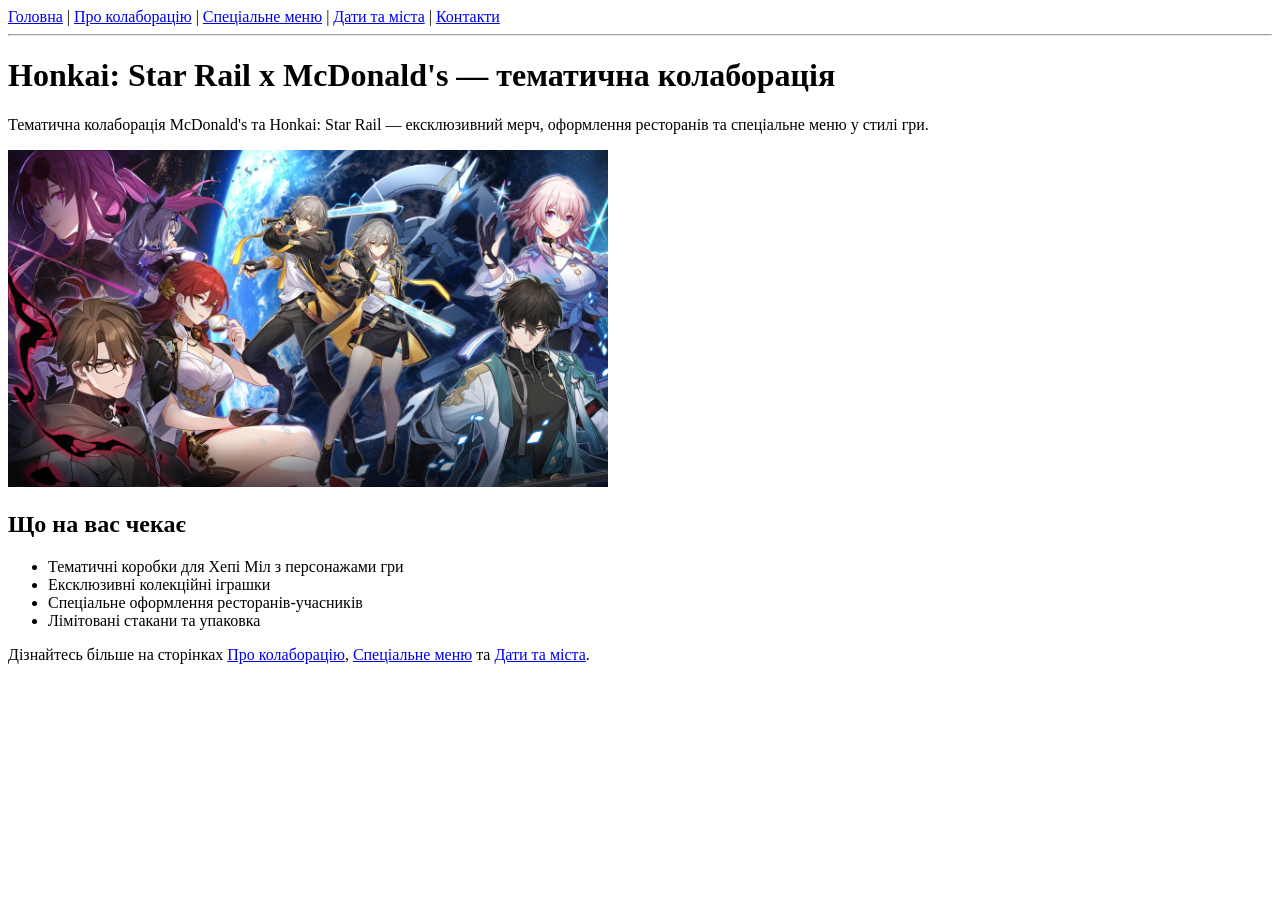
<file: index.html>
<!DOCTYPE html>
<html lang="uk">
<head>
<meta charset="UTF-8">
<title>Головна — Honkai: Star Rail x McDonald's</title>
</head>
<body>

<nav>
  <a href="index.html">Головна</a> |
  <a href="about.html">Про колаборацію</a> |
  <a href="menu.html">Спеціальне меню</a> |
  <a href="cities.html">Дати та міста</a> |
  <a href="contacts.html">Контакти</a>
</nav>
<hr>

<h1>Honkai: Star Rail x McDonald's — тематична колаборація</h1>
<p>Тематична колаборація McDonald's та Honkai: Star Rail — ексклюзивний мерч, оформлення ресторанів та спеціальне меню у стилі гри.</p>

<img src="photo_2026-11-01_23-27-20.jpg" style="width: 600px; height: auto;">
<h2>Що на вас чекає</h2>
<ul>
  <li>Тематичні коробки для Хепі Міл з персонажами гри</li>
  <li>Ексклюзивні колекційні іграшки</li>
  <li>Спеціальне оформлення ресторанів-учасників</li>
  <li>Лімітовані стакани та упаковка</li>
</ul>

<p>Дізнайтесь більше на сторінках <a href="about.html">Про колаборацію</a>, <a href="menu.html">Спеціальне меню</a> та <a href="cities.html">Дати та міста</a>.</p>

</body>
</html>
</file>
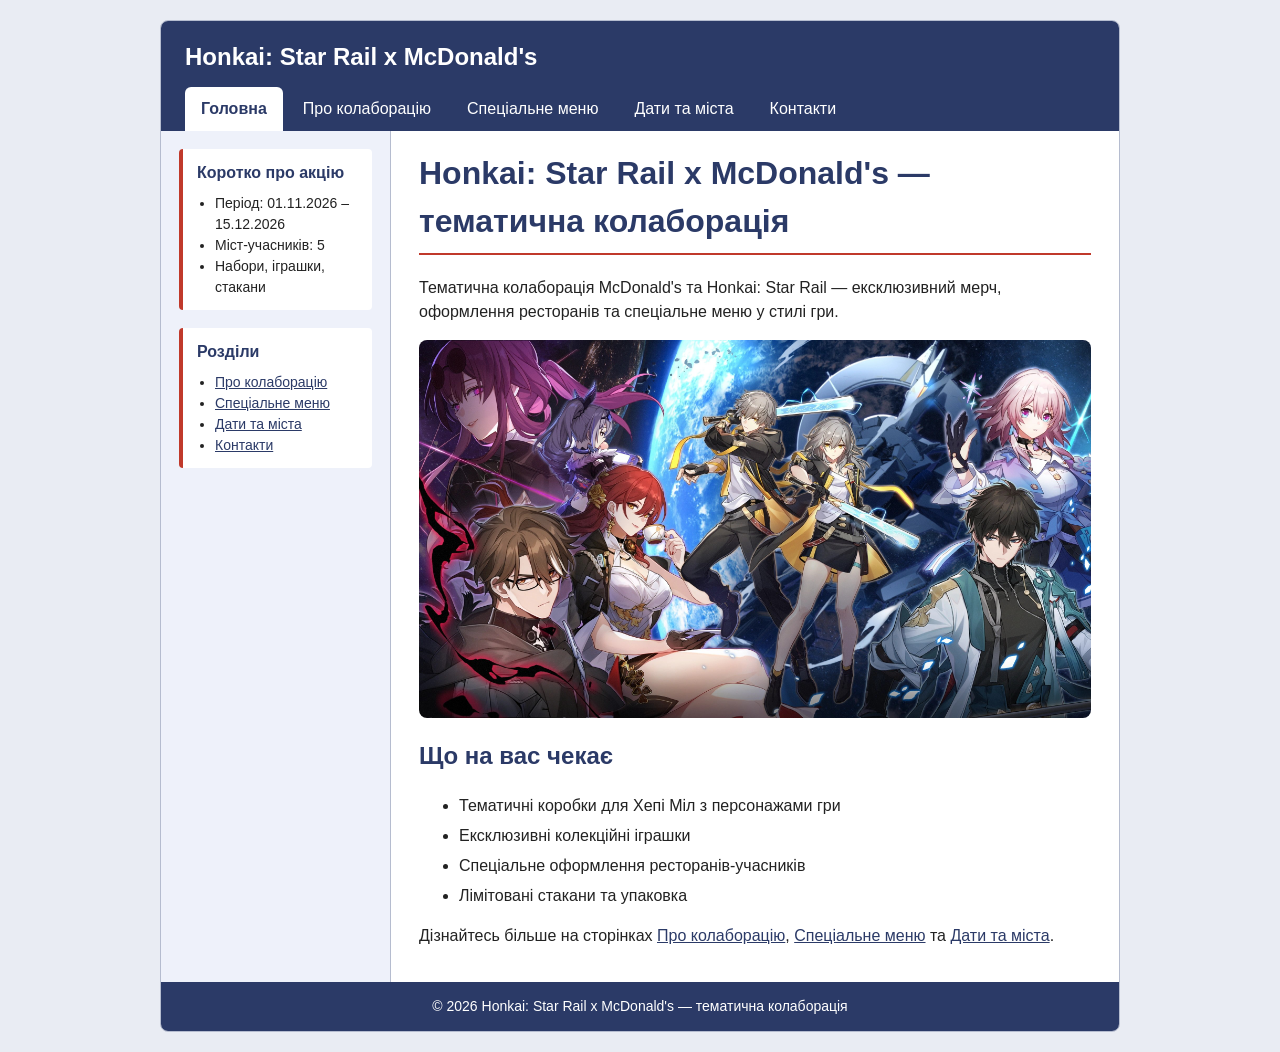
<file: laba4bonus/index.html>
<!DOCTYPE html>
<html lang="uk">
<head>
<meta charset="UTF-8">
<meta name="viewport" content="width=device-width, initial-scale=1">
<title>Головна — Honkai: Star Rail x McDonald's</title>
<link rel="stylesheet" href="style.css">
</head>
<body>

<div class="wrapper">

  <div class="site-header">
    <h2 class="site-title">Honkai: Star Rail x McDonald's</h2>
    <ul class="main-menu">
      <li><a class="menu-link current" href="index.html">Головна</a></li>
      <li><a class="menu-link" href="about.html">Про колаборацію</a></li>
      <li><a class="menu-link" href="menu.html">Спеціальне меню</a></li>
      <li><a class="menu-link" href="cities.html">Дати та міста</a></li>
      <li><a class="menu-link" href="contacts.html">Контакти</a></li>
    </ul>
  </div>

  <div class="layout">

    <div class="sidebar">
      <div class="sidebar-box">
        <h3 class="sidebar-title">Коротко про акцію</h3>
        <ul class="sidebar-list">
          <li>Період: 01.11.2026 – 15.12.2026</li>
          <li>Міст-учасників: 5</li>
          <li>Набори, іграшки, стакани</li>
        </ul>
      </div>
      <div class="sidebar-box">
        <h3 class="sidebar-title">Розділи</h3>
        <ul class="sidebar-list">
          <li><a href="about.html">Про колаборацію</a></li>
          <li><a href="menu.html">Спеціальне меню</a></li>
          <li><a href="cities.html">Дати та міста</a></li>
          <li><a href="contacts.html">Контакти</a></li>
        </ul>
      </div>
    </div>

    <div class="content">
      <h1 class="page-title">Honkai: Star Rail x McDonald's — тематична колаборація</h1>
      <p>Тематична колаборація McDonald's та Honkai: Star Rail — ексклюзивний мерч, оформлення ресторанів та спеціальне меню у стилі гри.</p>

      <img class="banner" src="photo_2026-11-01_23-27-20.jpg" alt="Персонажі Honkai: Star Rail" width="690">

      <h2 class="section-title">Що на вас чекає</h2>
      <ul class="info-list">
        <li>Тематичні коробки для Хепі Міл з персонажами гри</li>
        <li>Ексклюзивні колекційні іграшки</li>
        <li>Спеціальне оформлення ресторанів-учасників</li>
        <li>Лімітовані стакани та упаковка</li>
      </ul>

      <p>Дізнайтесь більше на сторінках <a href="about.html">Про колаборацію</a>, <a href="menu.html">Спеціальне меню</a> та <a href="cities.html">Дати та міста</a>.</p>
    </div>

  </div>

  <div class="site-footer">
    <p>© 2026 Honkai: Star Rail x McDonald's — тематична колаборація</p>
  </div>

</div>

</body>
</html>
</file>
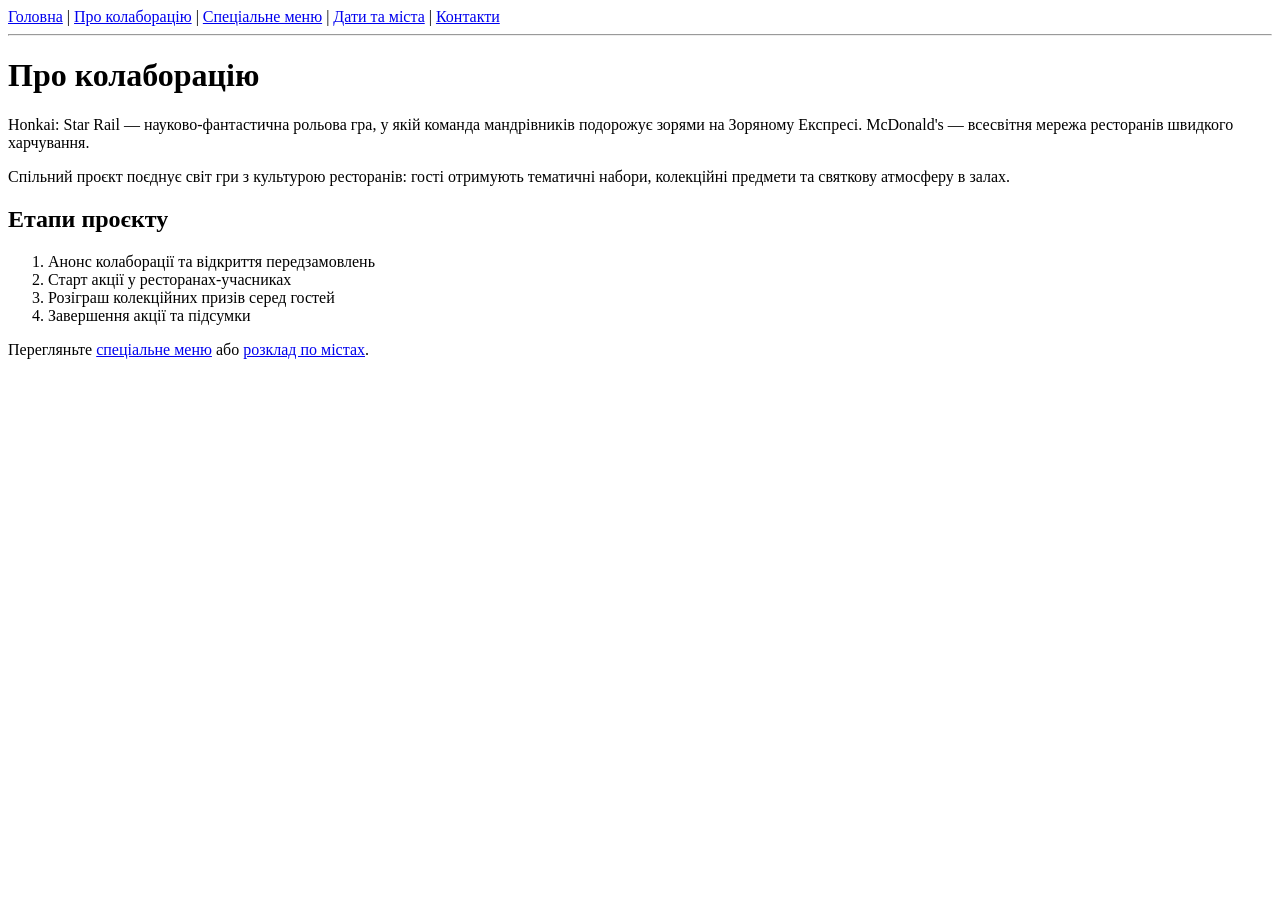
<file: about.html>
<!DOCTYPE html>
<html lang="uk">
<head>
<meta charset="UTF-8">
<title>Про колаборацію — Honkai: Star Rail x McDonald's</title>
</head>
<body>

<nav>
  <a href="index.html">Головна</a> |
  <a href="about.html">Про колаборацію</a> |
  <a href="menu.html">Спеціальне меню</a> |
  <a href="cities.html">Дати та міста</a> |
  <a href="contacts.html">Контакти</a>
</nav>
<hr>

<h1>Про колаборацію</h1>
<p>Honkai: Star Rail — науково-фантастична рольова гра, у якій команда мандрівників подорожує зорями на Зоряному Експресі. McDonald's — всесвітня мережа ресторанів швидкого харчування.</p>
<p>Спільний проєкт поєднує світ гри з культурою ресторанів: гості отримують тематичні набори, колекційні предмети та святкову атмосферу в залах.</p>

<h2>Етапи проєкту</h2>
<ol>
  <li>Анонс колаборації та відкриття передзамовлень</li>
  <li>Старт акції у ресторанах-учасниках</li>
  <li>Розіграш колекційних призів серед гостей</li>
  <li>Завершення акції та підсумки</li>
</ol>

<p>Перегляньте <a href="menu.html">спеціальне меню</a> або <a href="cities.html">розклад по містах</a>.</p>

</body>
</html>
</file>
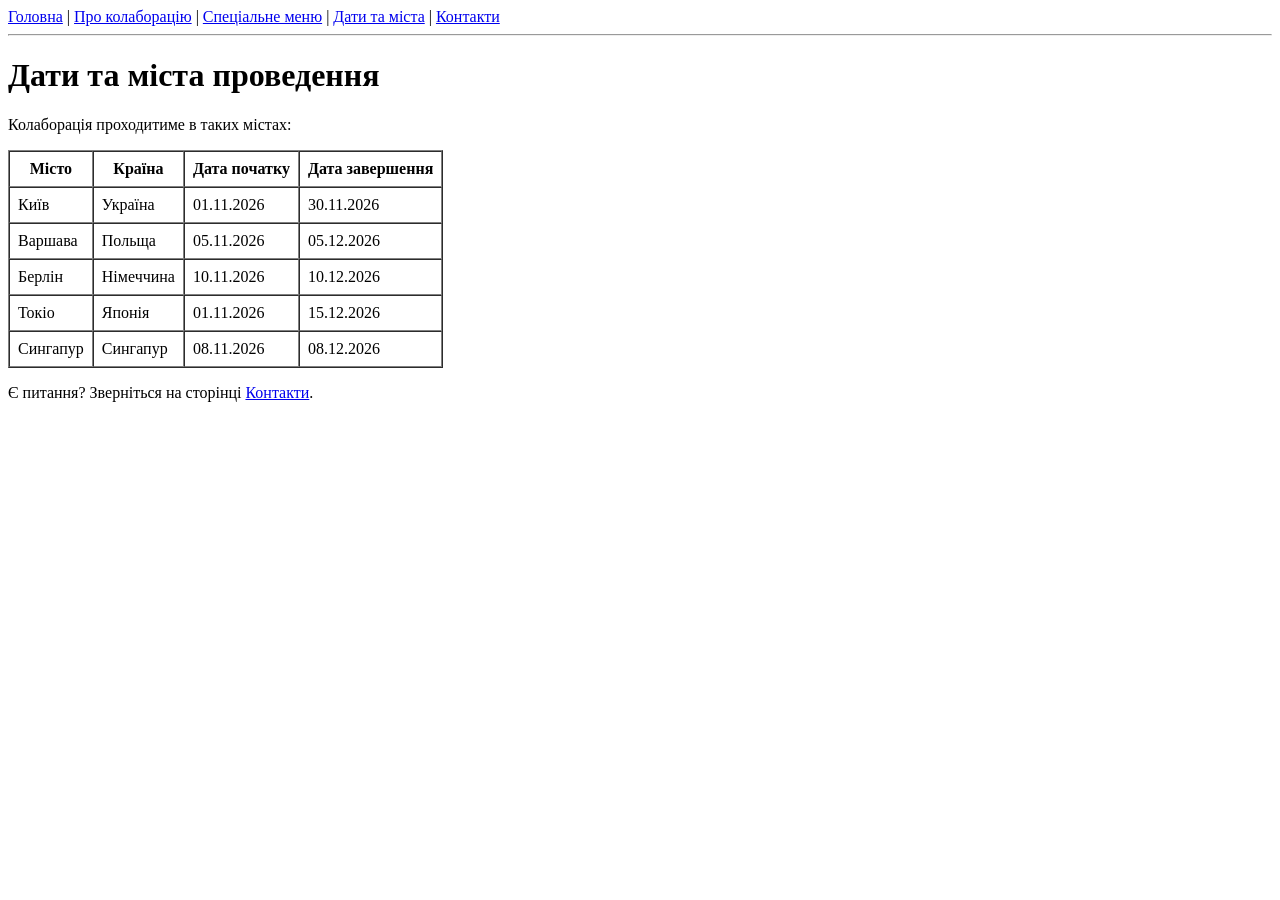
<file: cities.html>
<!DOCTYPE html>
<html lang="uk">
<head>
<meta charset="UTF-8">
<title>Дати та міста — Honkai: Star Rail x McDonald's</title>
</head>
<body>

<nav>
  <a href="index.html">Головна</a> |
  <a href="about.html">Про колаборацію</a> |
  <a href="menu.html">Спеціальне меню</a> |
  <a href="cities.html">Дати та міста</a> |
  <a href="contacts.html">Контакти</a>
</nav>
<hr>

<h1>Дати та міста проведення</h1>
<p>Колаборація проходитиме в таких містах:</p>

<table border="1" cellpadding="8" cellspacing="0">
  <thead>
    <tr>
      <th>Місто</th>
      <th>Країна</th>
      <th>Дата початку</th>
      <th>Дата завершення</th>
    </tr>
  </thead>
  <tbody>
    <tr><td>Київ</td><td>Україна</td><td>01.11.2026</td><td>30.11.2026</td></tr>
    <tr><td>Варшава</td><td>Польща</td><td>05.11.2026</td><td>05.12.2026</td></tr>
    <tr><td>Берлін</td><td>Німеччина</td><td>10.11.2026</td><td>10.12.2026</td></tr>
    <tr><td>Токіо</td><td>Японія</td><td>01.11.2026</td><td>15.12.2026</td></tr>
    <tr><td>Сингапур</td><td>Сингапур</td><td>08.11.2026</td><td>08.12.2026</td></tr>
  </tbody>
</table>

<p>Є питання? Зверніться на сторінці <a href="contacts.html">Контакти</a>.</p>

</body>
</html>
</file>
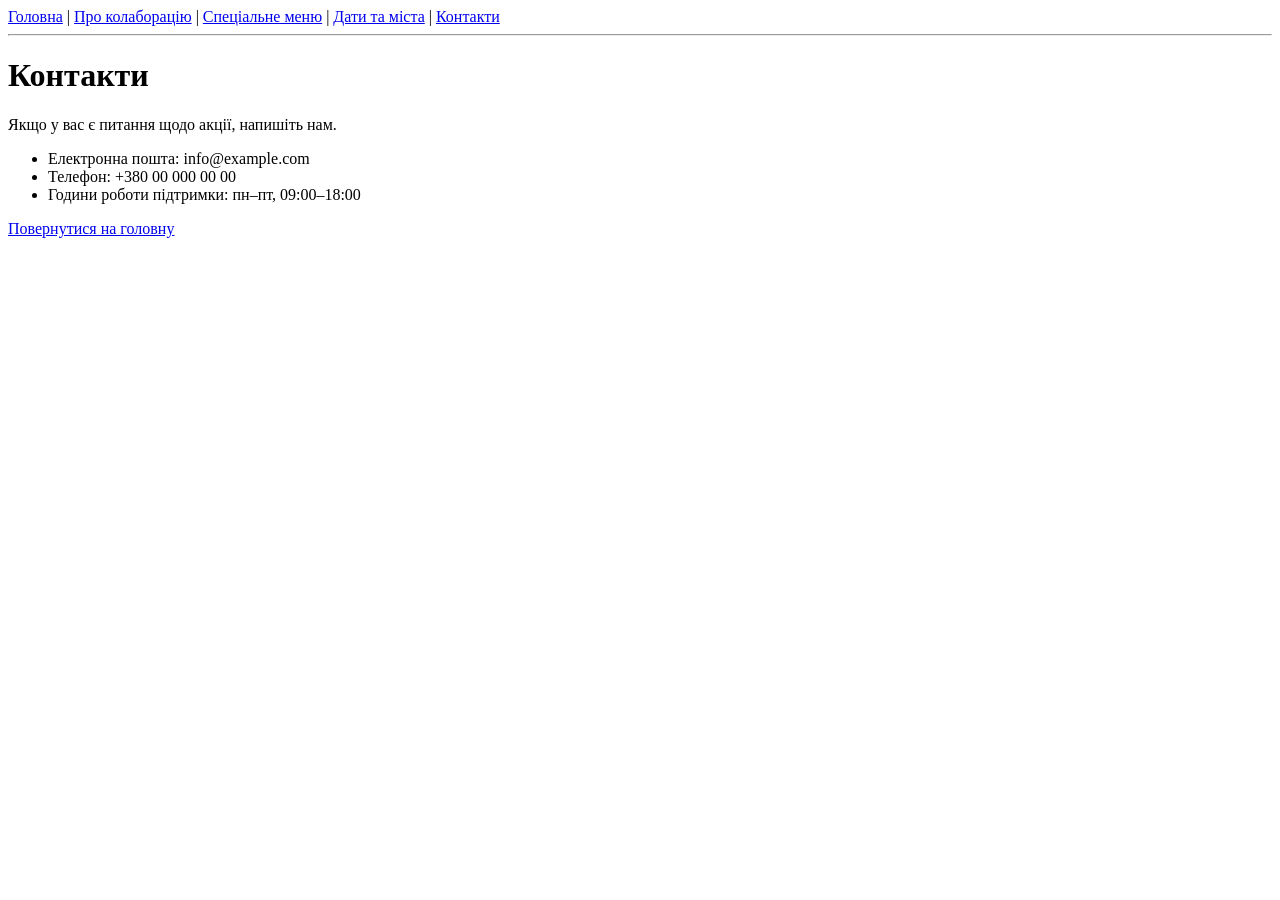
<file: contacts.html>
<!DOCTYPE html>
<html lang="uk">
<head>
<meta charset="UTF-8">
<title>Контакти — Honkai: Star Rail x McDonald's</title>
</head>
<body>

<nav>
  <a href="index.html">Головна</a> |
  <a href="about.html">Про колаборацію</a> |
  <a href="menu.html">Спеціальне меню</a> |
  <a href="cities.html">Дати та міста</a> |
  <a href="contacts.html">Контакти</a>
</nav>
<hr>

<h1>Контакти</h1>
<p>Якщо у вас є питання щодо акції, напишіть нам.</p>

<ul>
  <li>Електронна пошта: info@example.com</li>
  <li>Телефон: +380 00 000 00 00</li>
  <li>Години роботи підтримки: пн–пт, 09:00–18:00</li>
</ul>

<p><a href="index.html">Повернутися на головну</a></p>

</body>
</html>
</file>
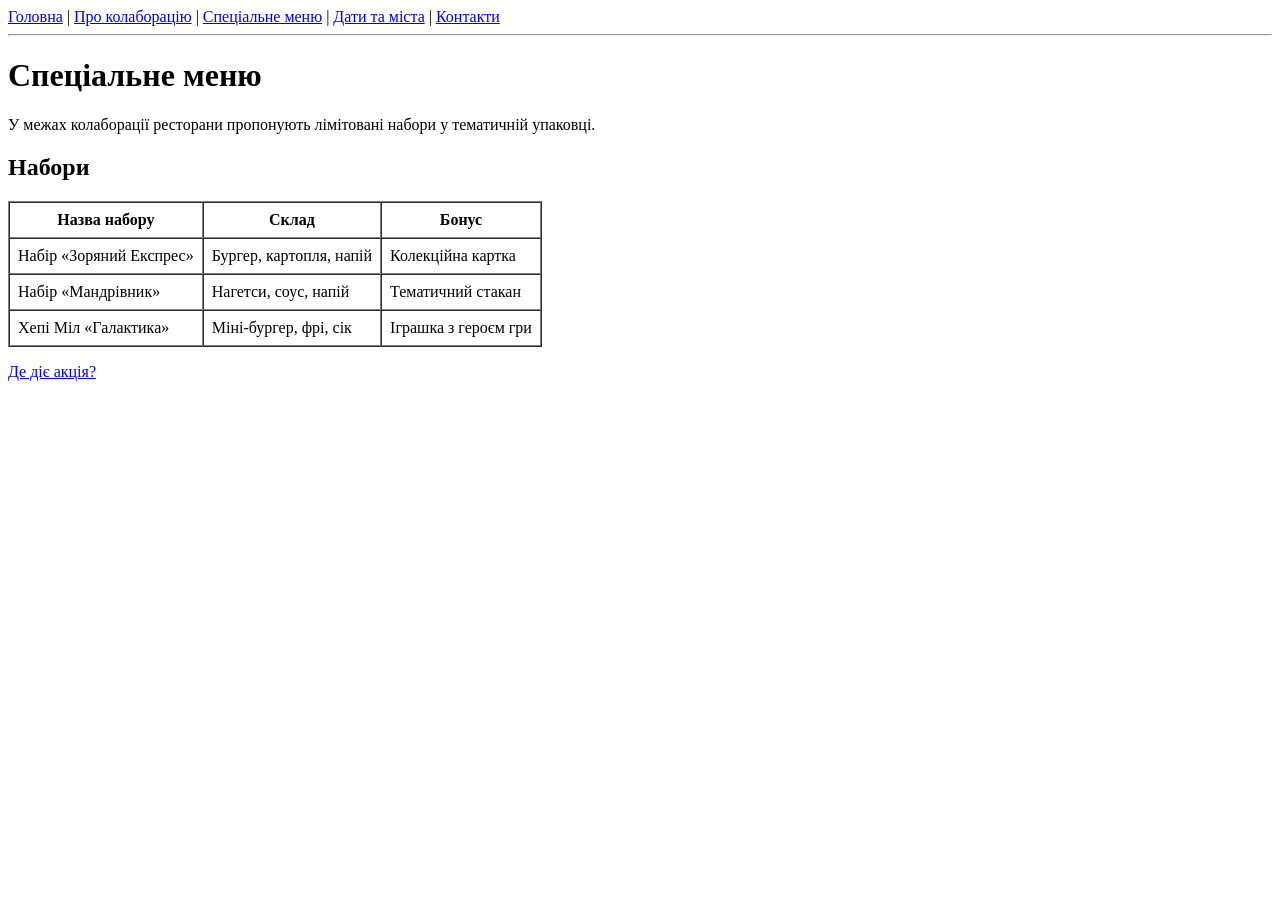
<file: menu.html>
<!DOCTYPE html>
<html lang="uk">
<head>
<meta charset="UTF-8">
<title>Спеціальне меню — Honkai: Star Rail x McDonald's</title>
</head>
<body>

<nav>
  <a href="index.html">Головна</a> |
  <a href="about.html">Про колаборацію</a> |
  <a href="menu.html">Спеціальне меню</a> |
  <a href="cities.html">Дати та міста</a> |
  <a href="contacts.html">Контакти</a>
</nav>
<hr>

<h1>Спеціальне меню</h1>
<p>У межах колаборації ресторани пропонують лімітовані набори у тематичній упаковці.</p>

<h2>Набори</h2>
<table border="1" cellpadding="8" cellspacing="0">
  <thead>
    <tr>
      <th>Назва набору</th>
      <th>Склад</th>
      <th>Бонус</th>
    </tr>
  </thead>
  <tbody>
    <tr>
      <td>Набір «Зоряний Експрес»</td>
      <td>Бургер, картопля, напій</td>
      <td>Колекційна картка</td>
    </tr>
    <tr>
      <td>Набір «Мандрівник»</td>
      <td>Нагетси, соус, напій</td>
      <td>Тематичний стакан</td>
    </tr>
    <tr>
      <td>Хепі Міл «Галактика»</td>
      <td>Міні-бургер, фрі, сік</td>
      <td>Іграшка з героєм гри</td>
    </tr>
  </tbody>
</table>

<p><a href="cities.html">Де діє акція?</a></p>

</body>
</html>
</file>
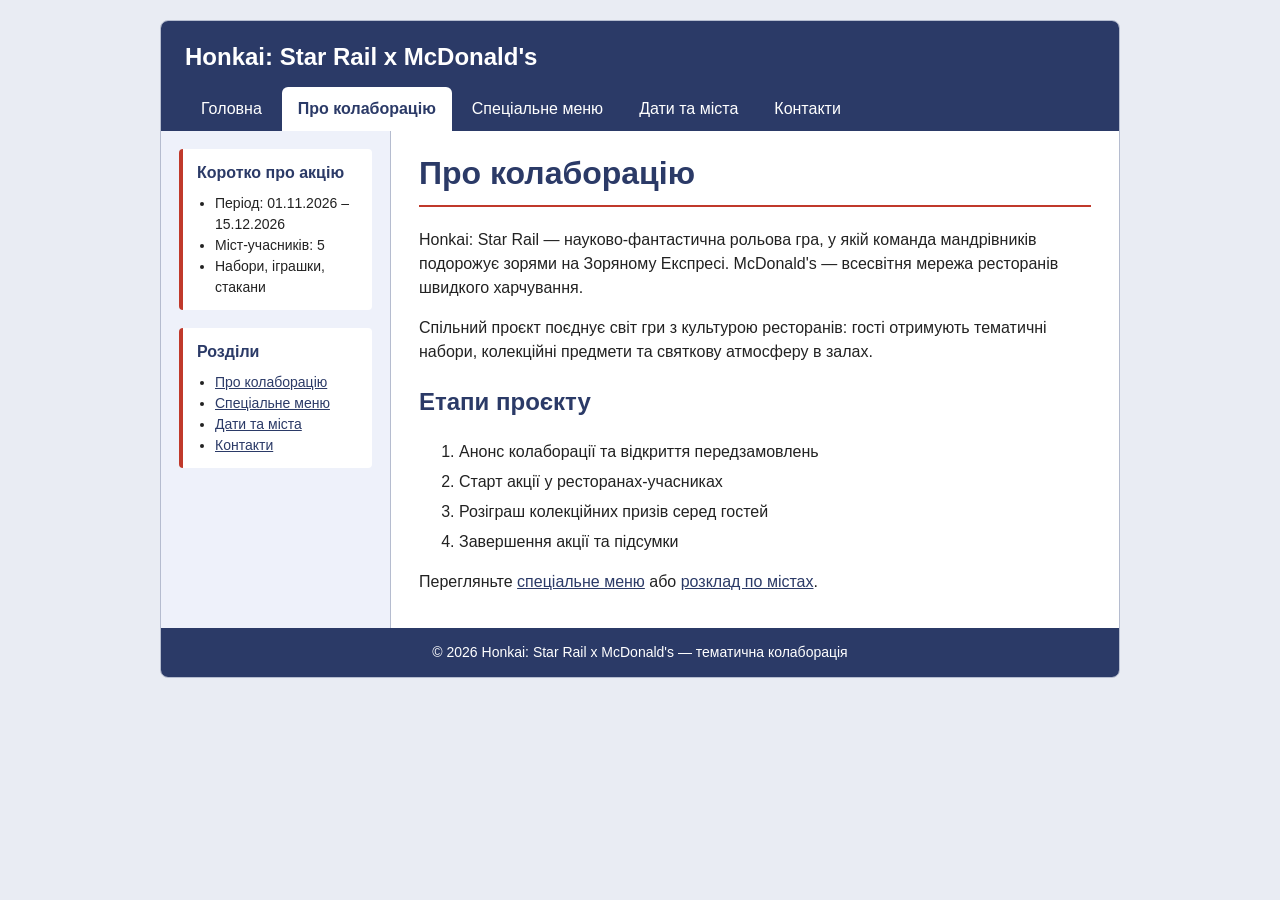
<file: laba4bonus/about.html>
<!DOCTYPE html>
<html lang="uk">
<head>
<meta charset="UTF-8">
<meta name="viewport" content="width=device-width, initial-scale=1">
<title>Про колаборацію — Honkai: Star Rail x McDonald's</title>
<link rel="stylesheet" href="style.css">
</head>
<body>

<div class="wrapper">

  <div class="site-header">
    <h2 class="site-title">Honkai: Star Rail x McDonald's</h2>
    <ul class="main-menu">
      <li><a class="menu-link" href="index.html">Головна</a></li>
      <li><a class="menu-link current" href="about.html">Про колаборацію</a></li>
      <li><a class="menu-link" href="menu.html">Спеціальне меню</a></li>
      <li><a class="menu-link" href="cities.html">Дати та міста</a></li>
      <li><a class="menu-link" href="contacts.html">Контакти</a></li>
    </ul>
  </div>

  <div class="layout">

    <div class="sidebar">
      <div class="sidebar-box">
        <h3 class="sidebar-title">Коротко про акцію</h3>
        <ul class="sidebar-list">
          <li>Період: 01.11.2026 – 15.12.2026</li>
          <li>Міст-учасників: 5</li>
          <li>Набори, іграшки, стакани</li>
        </ul>
      </div>
      <div class="sidebar-box">
        <h3 class="sidebar-title">Розділи</h3>
        <ul class="sidebar-list">
          <li><a href="about.html">Про колаборацію</a></li>
          <li><a href="menu.html">Спеціальне меню</a></li>
          <li><a href="cities.html">Дати та міста</a></li>
          <li><a href="contacts.html">Контакти</a></li>
        </ul>
      </div>
    </div>

    <div class="content">
      <h1 class="page-title">Про колаборацію</h1>
      <p>Honkai: Star Rail — науково-фантастична рольова гра, у якій команда мандрівників подорожує зорями на Зоряному Експресі. McDonald's — всесвітня мережа ресторанів швидкого харчування.</p>
      <p>Спільний проєкт поєднує світ гри з культурою ресторанів: гості отримують тематичні набори, колекційні предмети та святкову атмосферу в залах.</p>

      <h2 class="section-title">Етапи проєкту</h2>
      <ol class="info-list">
        <li>Анонс колаборації та відкриття передзамовлень</li>
        <li>Старт акції у ресторанах-учасниках</li>
        <li>Розіграш колекційних призів серед гостей</li>
        <li>Завершення акції та підсумки</li>
      </ol>

      <p>Перегляньте <a href="menu.html">спеціальне меню</a> або <a href="cities.html">розклад по містах</a>.</p>
    </div>

  </div>

  <div class="site-footer">
    <p>© 2026 Honkai: Star Rail x McDonald's — тематична колаборація</p>
  </div>

</div>

</body>
</html>
</file>
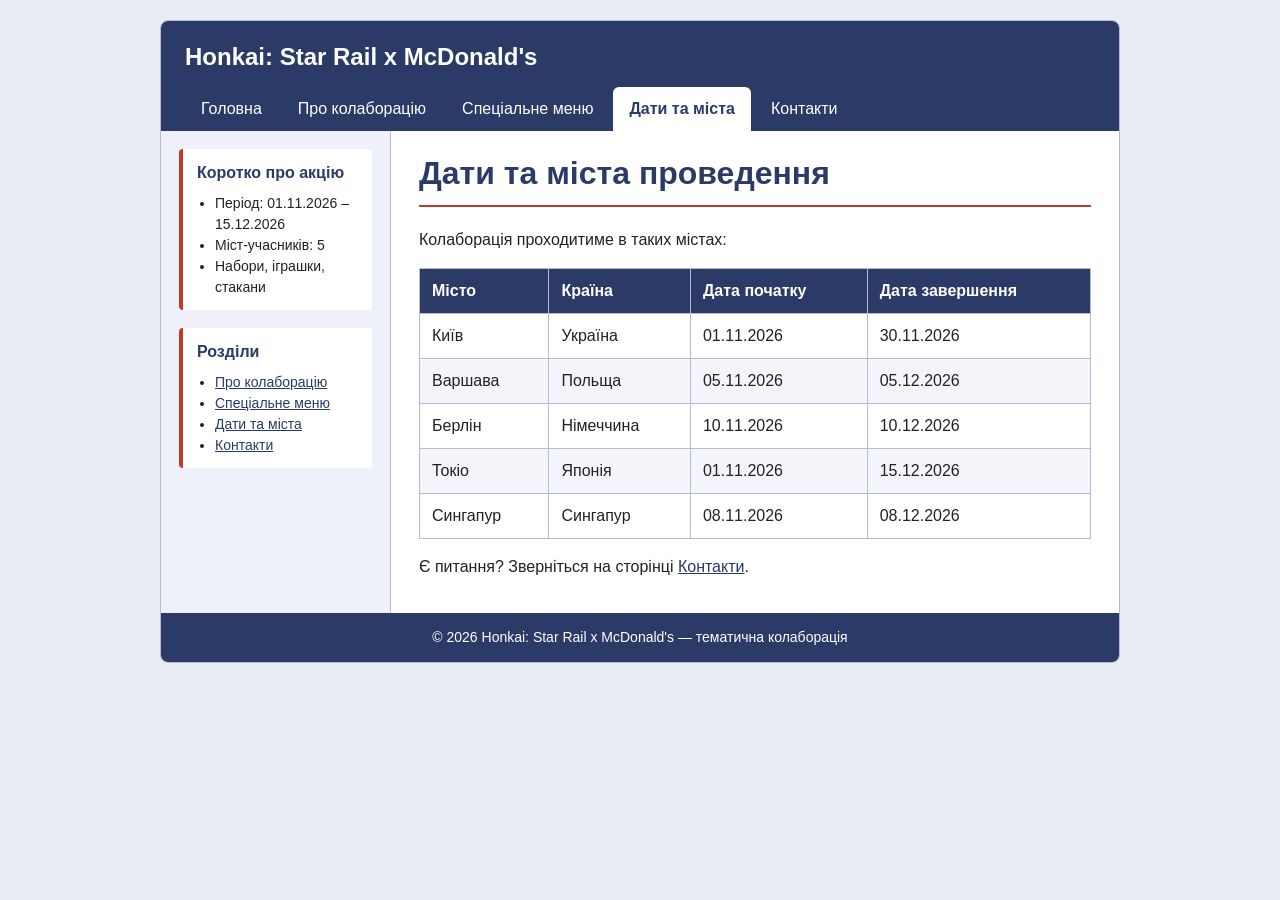
<file: laba4bonus/cities.html>
<!DOCTYPE html>
<html lang="uk">
<head>
<meta charset="UTF-8">
<meta name="viewport" content="width=device-width, initial-scale=1">
<title>Дати та міста — Honkai: Star Rail x McDonald's</title>
<link rel="stylesheet" href="style.css">
</head>
<body>

<div class="wrapper">

  <div class="site-header">
    <h2 class="site-title">Honkai: Star Rail x McDonald's</h2>
    <ul class="main-menu">
      <li><a class="menu-link" href="index.html">Головна</a></li>
      <li><a class="menu-link" href="about.html">Про колаборацію</a></li>
      <li><a class="menu-link" href="menu.html">Спеціальне меню</a></li>
      <li><a class="menu-link current" href="cities.html">Дати та міста</a></li>
      <li><a class="menu-link" href="contacts.html">Контакти</a></li>
    </ul>
  </div>

  <div class="layout">

    <div class="sidebar">
      <div class="sidebar-box">
        <h3 class="sidebar-title">Коротко про акцію</h3>
        <ul class="sidebar-list">
          <li>Період: 01.11.2026 – 15.12.2026</li>
          <li>Міст-учасників: 5</li>
          <li>Набори, іграшки, стакани</li>
        </ul>
      </div>
      <div class="sidebar-box">
        <h3 class="sidebar-title">Розділи</h3>
        <ul class="sidebar-list">
          <li><a href="about.html">Про колаборацію</a></li>
          <li><a href="menu.html">Спеціальне меню</a></li>
          <li><a href="cities.html">Дати та міста</a></li>
          <li><a href="contacts.html">Контакти</a></li>
        </ul>
      </div>
    </div>

    <div class="content">
      <h1 class="page-title">Дати та міста проведення</h1>
      <p>Колаборація проходитиме в таких містах:</p>

      <table class="data-table">
        <thead>
          <tr>
            <th>Місто</th>
            <th>Країна</th>
            <th>Дата початку</th>
            <th>Дата завершення</th>
          </tr>
        </thead>
        <tbody>
          <tr><td>Київ</td><td>Україна</td><td>01.11.2026</td><td>30.11.2026</td></tr>
          <tr><td>Варшава</td><td>Польща</td><td>05.11.2026</td><td>05.12.2026</td></tr>
          <tr><td>Берлін</td><td>Німеччина</td><td>10.11.2026</td><td>10.12.2026</td></tr>
          <tr><td>Токіо</td><td>Японія</td><td>01.11.2026</td><td>15.12.2026</td></tr>
          <tr><td>Сингапур</td><td>Сингапур</td><td>08.11.2026</td><td>08.12.2026</td></tr>
        </tbody>
      </table>

      <p>Є питання? Зверніться на сторінці <a href="contacts.html">Контакти</a>.</p>
    </div>

  </div>

  <div class="site-footer">
    <p>© 2026 Honkai: Star Rail x McDonald's — тематична колаборація</p>
  </div>

</div>

</body>
</html>
</file>
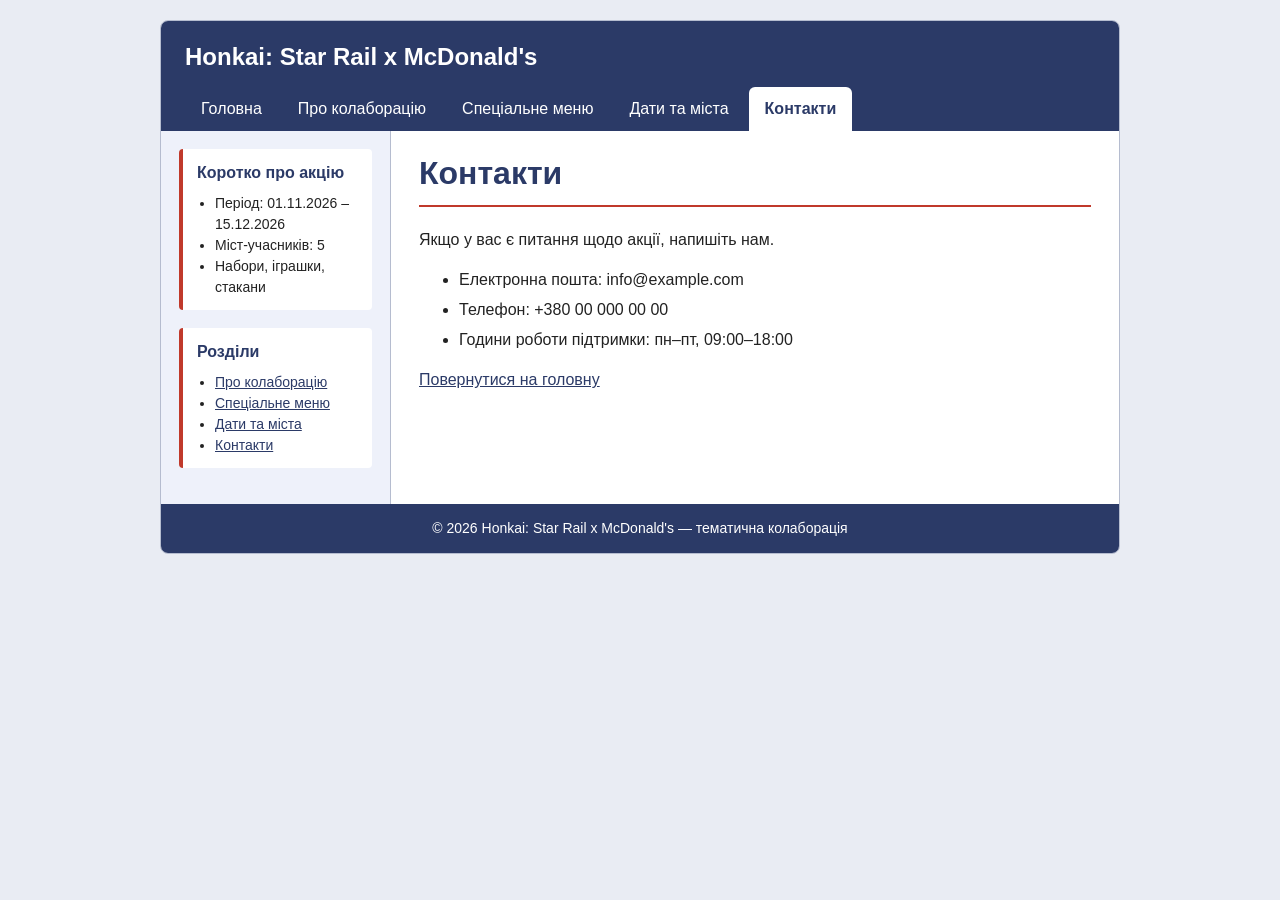
<file: laba4bonus/contacts.html>
<!DOCTYPE html>
<html lang="uk">
<head>
<meta charset="UTF-8">
<meta name="viewport" content="width=device-width, initial-scale=1">
<title>Контакти — Honkai: Star Rail x McDonald's</title>
<link rel="stylesheet" href="style.css">
</head>
<body>

<div class="wrapper">

  <div class="site-header">
    <h2 class="site-title">Honkai: Star Rail x McDonald's</h2>
    <ul class="main-menu">
      <li><a class="menu-link" href="index.html">Головна</a></li>
      <li><a class="menu-link" href="about.html">Про колаборацію</a></li>
      <li><a class="menu-link" href="menu.html">Спеціальне меню</a></li>
      <li><a class="menu-link" href="cities.html">Дати та міста</a></li>
      <li><a class="menu-link current" href="contacts.html">Контакти</a></li>
    </ul>
  </div>

  <div class="layout">

    <div class="sidebar">
      <div class="sidebar-box">
        <h3 class="sidebar-title">Коротко про акцію</h3>
        <ul class="sidebar-list">
          <li>Період: 01.11.2026 – 15.12.2026</li>
          <li>Міст-учасників: 5</li>
          <li>Набори, іграшки, стакани</li>
        </ul>
      </div>
      <div class="sidebar-box">
        <h3 class="sidebar-title">Розділи</h3>
        <ul class="sidebar-list">
          <li><a href="about.html">Про колаборацію</a></li>
          <li><a href="menu.html">Спеціальне меню</a></li>
          <li><a href="cities.html">Дати та міста</a></li>
          <li><a href="contacts.html">Контакти</a></li>
        </ul>
      </div>
    </div>

    <div class="content">
      <h1 class="page-title">Контакти</h1>
      <p>Якщо у вас є питання щодо акції, напишіть нам.</p>

      <ul class="info-list">
        <li>Електронна пошта: info@example.com</li>
        <li>Телефон: +380 00 000 00 00</li>
        <li>Години роботи підтримки: пн–пт, 09:00–18:00</li>
      </ul>

      <p><a href="index.html">Повернутися на головну</a></p>
    </div>

  </div>

  <div class="site-footer">
    <p>© 2026 Honkai: Star Rail x McDonald's — тематична колаборація</p>
  </div>

</div>

</body>
</html>
</file>
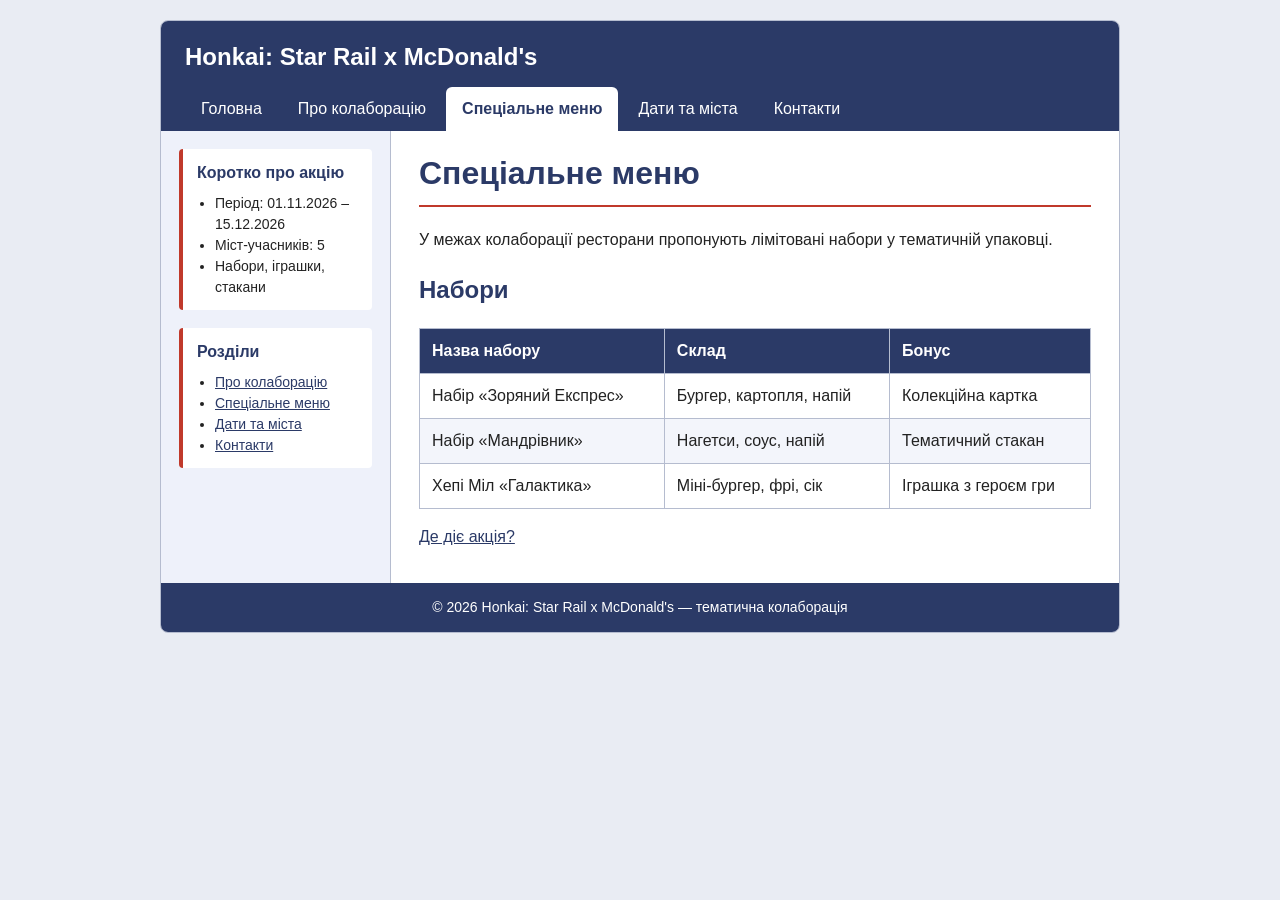
<file: laba4bonus/menu.html>
<!DOCTYPE html>
<html lang="uk">
<head>
<meta charset="UTF-8">
<meta name="viewport" content="width=device-width, initial-scale=1">
<title>Спеціальне меню — Honkai: Star Rail x McDonald's</title>
<link rel="stylesheet" href="style.css">
</head>
<body>

<div class="wrapper">

  <div class="site-header">
    <h2 class="site-title">Honkai: Star Rail x McDonald's</h2>
    <ul class="main-menu">
      <li><a class="menu-link" href="index.html">Головна</a></li>
      <li><a class="menu-link" href="about.html">Про колаборацію</a></li>
      <li><a class="menu-link current" href="menu.html">Спеціальне меню</a></li>
      <li><a class="menu-link" href="cities.html">Дати та міста</a></li>
      <li><a class="menu-link" href="contacts.html">Контакти</a></li>
    </ul>
  </div>

  <div class="layout">

    <div class="sidebar">
      <div class="sidebar-box">
        <h3 class="sidebar-title">Коротко про акцію</h3>
        <ul class="sidebar-list">
          <li>Період: 01.11.2026 – 15.12.2026</li>
          <li>Міст-учасників: 5</li>
          <li>Набори, іграшки, стакани</li>
        </ul>
      </div>
      <div class="sidebar-box">
        <h3 class="sidebar-title">Розділи</h3>
        <ul class="sidebar-list">
          <li><a href="about.html">Про колаборацію</a></li>
          <li><a href="menu.html">Спеціальне меню</a></li>
          <li><a href="cities.html">Дати та міста</a></li>
          <li><a href="contacts.html">Контакти</a></li>
        </ul>
      </div>
    </div>

    <div class="content">
      <h1 class="page-title">Спеціальне меню</h1>
      <p>У межах колаборації ресторани пропонують лімітовані набори у тематичній упаковці.</p>

      <h2 class="section-title">Набори</h2>
      <table class="data-table">
        <thead>
          <tr>
            <th>Назва набору</th>
            <th>Склад</th>
            <th>Бонус</th>
          </tr>
        </thead>
        <tbody>
          <tr>
            <td>Набір «Зоряний Експрес»</td>
            <td>Бургер, картопля, напій</td>
            <td>Колекційна картка</td>
          </tr>
          <tr>
            <td>Набір «Мандрівник»</td>
            <td>Нагетси, соус, напій</td>
            <td>Тематичний стакан</td>
          </tr>
          <tr>
            <td>Хепі Міл «Галактика»</td>
            <td>Міні-бургер, фрі, сік</td>
            <td>Іграшка з героєм гри</td>
          </tr>
        </tbody>
      </table>

      <p><a href="cities.html">Де діє акція?</a></p>
    </div>

  </div>

  <div class="site-footer">
    <p>© 2026 Honkai: Star Rail x McDonald's — тематична колаборація</p>
  </div>

</div>

</body>
</html>
</file>
<file: laba4bonus/style.css>
/* ===== Загальні стилі ===== */
* { box-sizing: border-box; }

body {
  margin: 0;
  padding: 20px;
  background-color: #e9ecf3;
  font-family: Arial, sans-serif;
  line-height: 1.5;
  color: #222222;
}

a { color: #2b3a67; }
a:hover { color: #c0392b; }

/* ===== Каркас сторінки ===== */
.wrapper {
  max-width: 960px;
  margin: 0 auto;
  background-color: #ffffff;
  border: 1px solid #b5bccf;
  border-radius: 8px;
  overflow: hidden;
}

/* ===== Верхній колонтитул ===== */
.site-header {
  padding: 18px 24px 0 24px;
  background-color: #2b3a67;
  color: #ffffff;
}

.site-title {
  margin: 0 0 12px 0;
  font-size: 24px;
}

.main-menu {
  display: flex;
  flex-wrap: wrap;
  gap: 4px;
  margin: 0;
  padding: 0;
  list-style: none;
}

.menu-link {
  display: block;
  padding: 10px 16px;
  color: #ffffff;
  text-decoration: none;
  border-radius: 6px 6px 0 0;
}

.menu-link:hover {
  background-color: #3f5191;
}

.menu-link:active {
  background-color: #c0392b;
}

.menu-link.current {
  background-color: #ffffff;
  color: #2b3a67;
  font-weight: bold;
}

/* ===== Основна область: бокова колонка + вміст ===== */
.layout { display: flex; }

.sidebar {
  width: 230px;
  padding: 18px;
  background-color: #eef1fa;
  border-right: 1px solid #b5bccf;
}

.sidebar-box {
  margin-bottom: 18px;
  padding: 12px 14px;
  background-color: #ffffff;
  border-left: 4px solid #c0392b;
  border-radius: 4px;
}

.sidebar-title {
  margin: 0 0 8px 0;
  font-size: 16px;
  color: #2b3a67;
}

.sidebar-list {
  margin: 0;
  padding-left: 18px;
  font-size: 14px;
}

.content {
  flex: 1;
  padding: 18px 28px;
}

.page-title {
  margin-top: 0;
  color: #2b3a67;
  border-bottom: 2px solid #c0392b;
  padding-bottom: 8px;
}

.section-title { color: #2b3a67; }

/* ===== Зображення ===== */
.banner {
  display: block;
  max-width: 100%;
  height: auto;
  margin: 16px 0;
  border-radius: 8px;
}

/* ===== Списки ===== */
.info-list li { margin-bottom: 6px; }

/* ===== Таблиці ===== */
.data-table {
  width: 100%;
  margin: 12px 0;
  border-collapse: collapse;
}

.data-table th,
.data-table td {
  padding: 10px 12px;
  border: 1px solid #b5bccf;
  text-align: left;
}

.data-table th {
  background-color: #2b3a67;
  color: #ffffff;
}

.data-table tbody tr:nth-child(even) { background-color: #f3f5fb; }
.data-table tbody tr:hover { background-color: #fde8e5; }

/* ===== Нижній колонтитул ===== */
.site-footer {
  padding: 14px 24px;
  background-color: #2b3a67;
  color: #ffffff;
  text-align: center;
  font-size: 14px;
}

.site-footer p { margin: 0; }

/* ===== Адаптивність для вузьких екранів ===== */
@media (max-width: 700px) {
  .layout { flex-direction: column; }
  .sidebar {
    width: 100%;
    border-right: none;
    border-bottom: 1px solid #b5bccf;
  }
}
</file>
